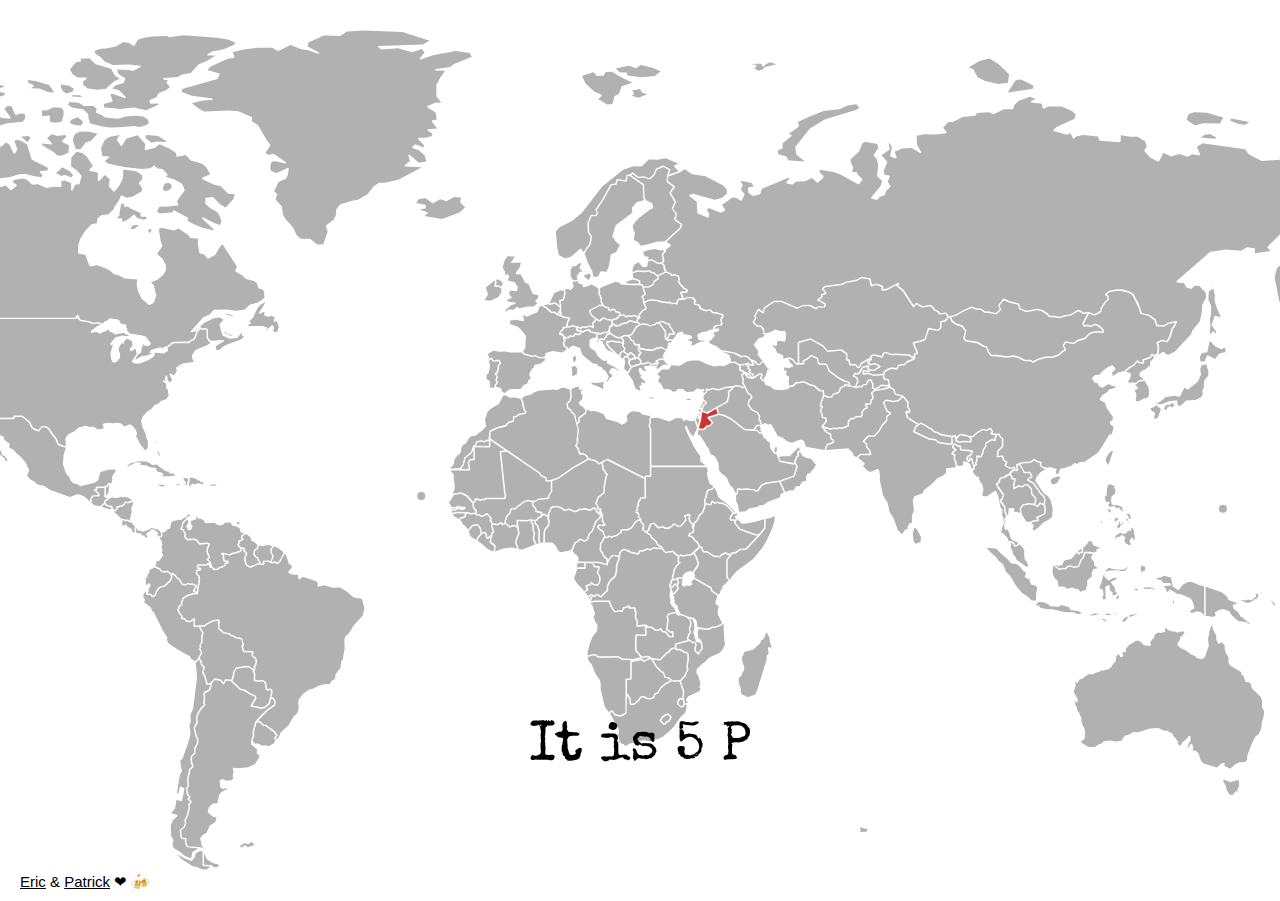
<file: index.html>
<!DOCTYPE html>
<html lang="en">

<head>
  <meta charset="utf-8">
  <meta name="viewport" content="width=device-width, initial-scale=1">
  <link rel="icon" href="img/favicon.ico">
  <link href="https://fonts.googleapis.com/css?family=Special+Elite" rel="stylesheet">
  <title>Where is it 5 O'clock?</title>
  <link rel=stylesheet type=text/css href="css/style.css">
  <link href="map/jquery-jvectormap-2.0.3.css" media="screen" rel="stylesheet" type="text/css">
  <!-- Global site tag (gtag.js) - Google Analytics -->
  <script async src="https://www.googletagmanager.com/gtag/js?id=UA-124818895-1"></script>
  <script>
    window.dataLayer = window.dataLayer || [];
    function gtag() { dataLayer.push(arguments); }
    gtag('js', new Date());

    gtag('config', 'UA-124818895-1');
  </script>

</head>

<body>
  <div id="map">
    <div id="timetxt"></div>
    <div id="footer"><a href="http://ergh.co">Eric</a> & <a href="http://patrickbohse.com">Patrick</a> &#10084; &#127867;</div>
  </div>
  <script src="https://code.jquery.com/jquery-3.3.1.min.js" integrity="sha256-FgpCb/KJQlLNfOu91ta32o/NMZxltwRo8QtmkMRdAu8="
    crossorigin="anonymous"></script>
  <script src="map/jquery-jvectormap-2.0.3.js"></script>
  <script src="map/jquery-jvectormap-world-mill.js"></script>
  <script type="text/javascript" src="timezones.js"></script>
  <script type="text/javascript" src="country_coords.js"></script>
  <script type="text/javascript" src="scripts.js"></script>
  <script>
    //refresh every 30 mins
    var minute = new Date().getMinutes();
    nextRefresh = (15 - (minute % 15)) * 60 * 1000;
    setTimeout(function () { location.reload(); }, nextRefresh);
  </script>

</body>

</html>
</file>
<file: css/style.css>
body{
    margin: 0;
}

#map{
    height: 100vh;
    width: 100vw;
    padding: 0;
    margin: 0;
}

a{
    color: #000;
}

#timetxt{
    font-family: 'Special Elite', cursive;
    position:absolute;
    width: 100vw;
    top: 80vh;
    font-size: 55px;
    text-align: center;
    z-index: 999;
}

#footer{
    position:absolute;
    width: 90%;
    top: 97vh;
    font-size: 15px;
    text-align: left;
    padding-left: 20px;
    padding-bottom: 10px;
    z-index: 999;
    font-family: sans-serif;
}
/* On screens that are 600px or less, set the background color to olive */
@media screen and (max-width: 600px) {
    #timetxt{
        top: 70vh;
        font-size: 30px;
    }
  }
</file>
